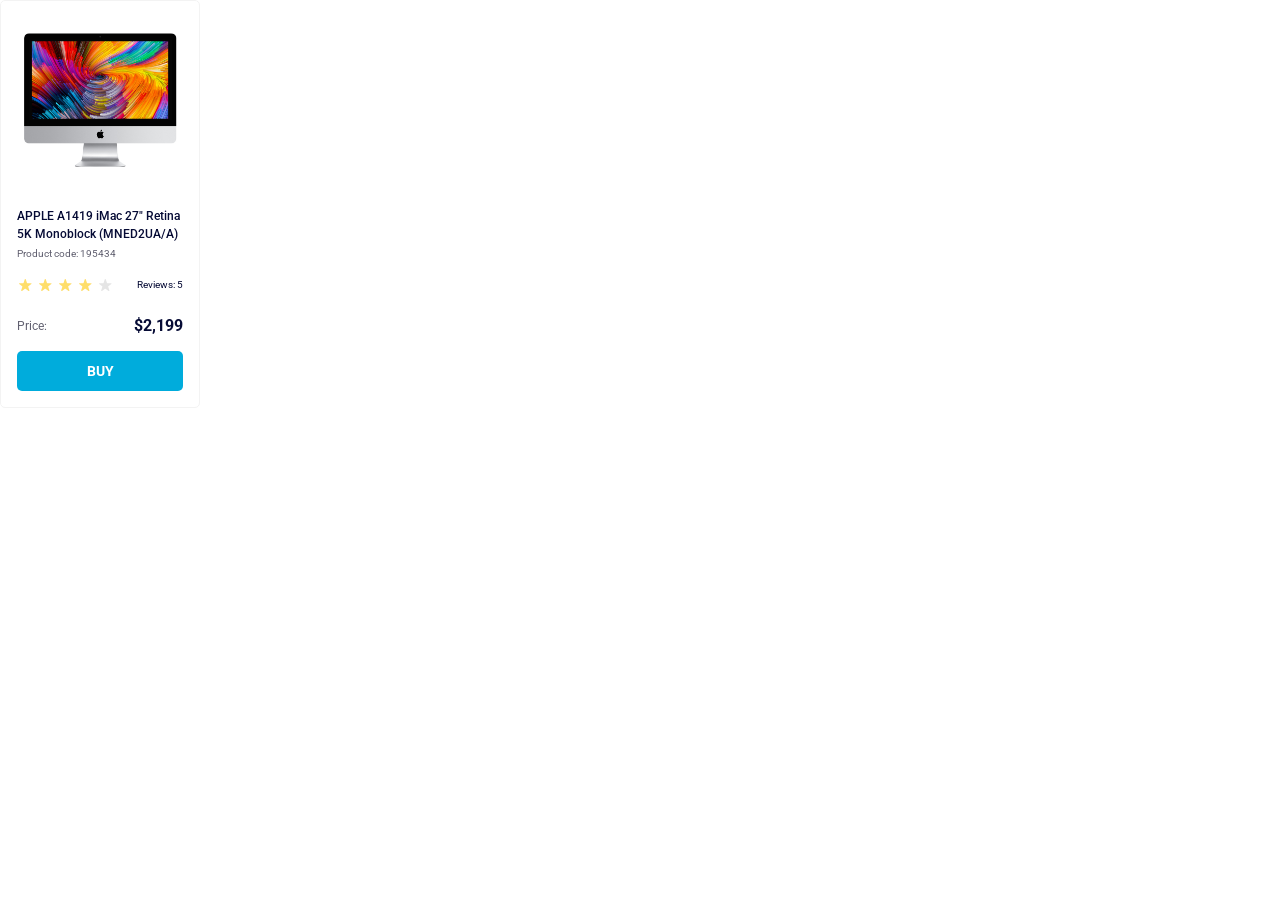
<file: index.html>
<!doctype html><html lang="en"><head><meta charset="utf-8"><meta name="viewport" content="width=device-width, initial-scale=1.0"><title>Product cards</title><link rel="preconnect" href="https://fonts.googleapis.com"><link rel="preconnect" href="https://fonts.gstatic.com"><link href="https://fonts.googleapis.com/css2?family=Cinzel:wght@400..900&family=Roboto:ital,wght@0,100..900;1,100..900&display=swap" rel="stylesheet"><link rel="stylesheet" href="index.48bc9ea3.css"></head><body> <div class="card" data-qa="card"> <img src="imac.202c52ff.jpeg" alt="card image" class="card__image"> <h1 class="card__name"> APPLE A1419 iMac 27" Retina 5K Monoblock (MNED2UA/A) </h1> <div class="card__code">Product code: 195434</div> <div class="card__reviews"> <div class="stars stars--4"> <div class="stars__star"></div> <div class="stars__star"></div> <div class="stars__star"></div> <div class="stars__star"></div> <div class="stars__star"></div> </div> Reviews: 5 </div> <div class="card__price"> Price: <div class="card__price-value">$2,199</div> </div> <a href="#" data-qa="hover" class="card__button"> Buy </a> </div> </body></html>
</file>
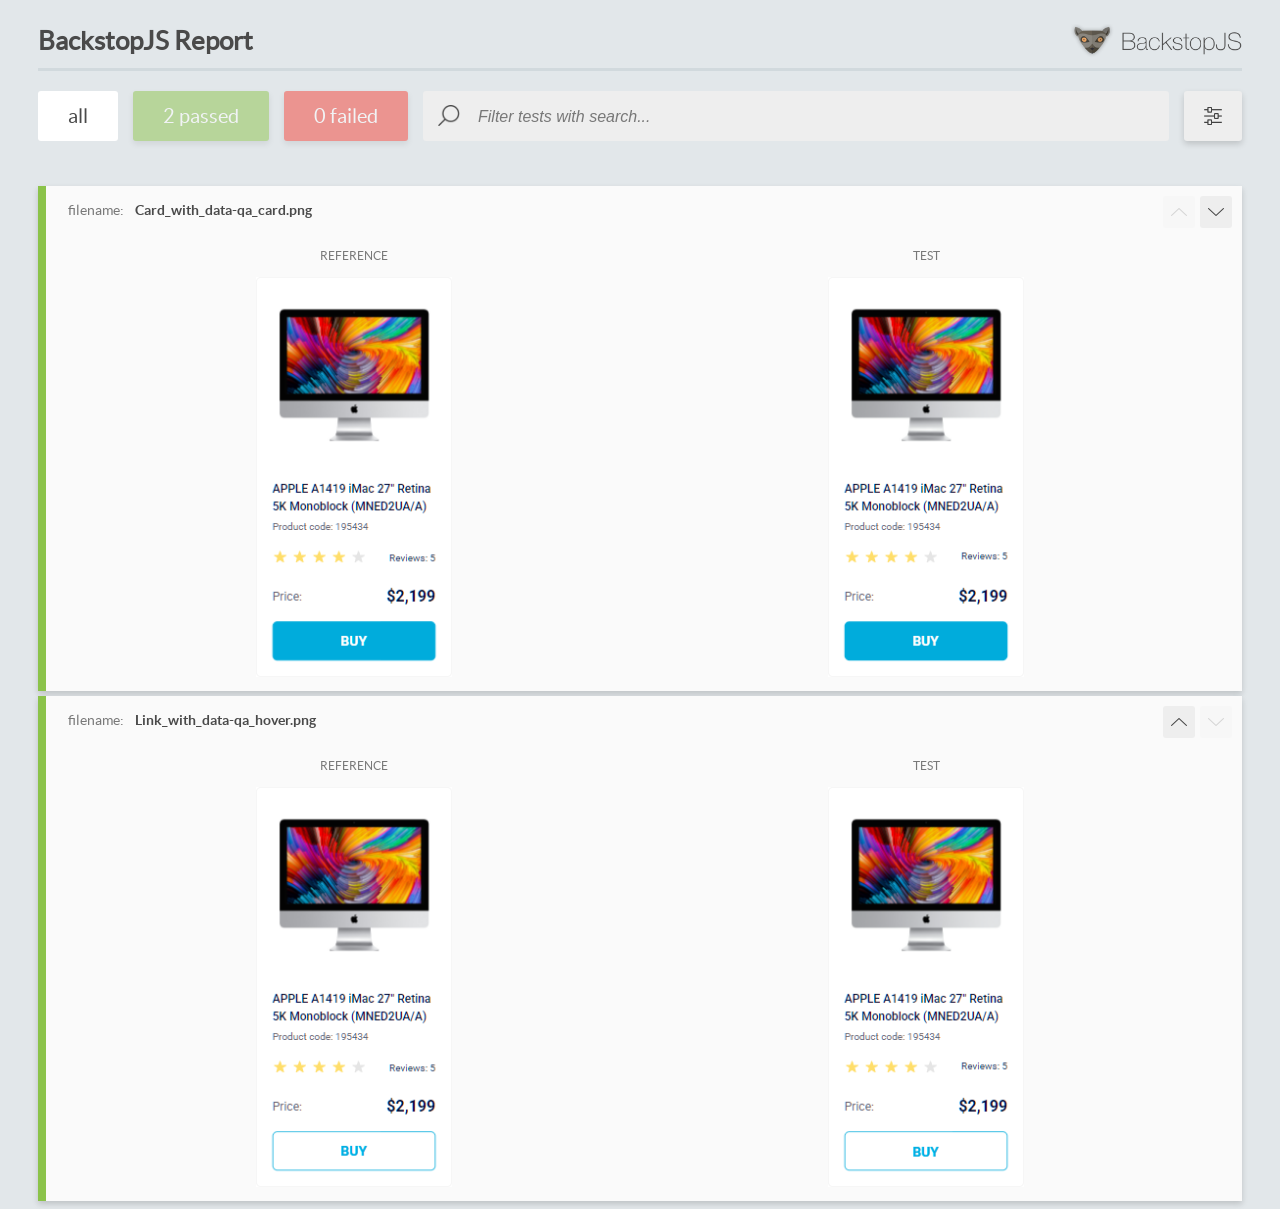
<file: report/html_report/index.html>
<!DOCTYPE html>
<html>
  <head>
    <meta charset="utf-8">
    <!-- Disable Cache -->
    <meta http-equiv="Cache-Control" content="no-cache, no-store, must-revalidate">
    <meta http-equiv="Pragma" content="no-cache">
    <meta http-equiv="Expires" content="0">

    <title>BackstopJS Report</title>

    <style>
      @font-face {
          font-family: 'latoregular';
          src: url('./assets/fonts/lato-regular-webfont.woff2') format('woff2'),
              url('./assets/fonts/lato-regular-webfont.woff') format('woff');
          font-weight: 400;
          font-style: normal;
      }
      @font-face {
          font-family: 'latobold';
          src: url('./assets/fonts/lato-bold-webfont.woff2') format('woff2'),
              url('./assets/fonts/lato-bold-webfont.woff') format('woff');
          font-weight: 700;
          font-style: normal;
      }

      .ReactModal__Body--open {
          overflow: hidden;
      }
      .ReactModal__Body--open .header {
        display: none;
      }

    </style>
  </head>
  <body style="background-color: #E2E7EA">
    <div id="root">

    </div>
    <script>
      function report (report) { // eslint-disable-line no-unused-vars
        window.tests = report;
      }
    </script>
    <script src="config.js"></script>
    <script src="index_bundle.js"></script>
  </body>
</html>
</file>
<file: index.48bc9ea3.css>
html{font-family:Roboto,sans-serif;font-style:normal;font-weight:400}body{margin:0}.card{box-sizing:border-box;background-color:#fff;border:1px solid #f3f3f3;border-radius:5px;width:200px;height:408px}.card__image{margin-top:32px;width:160px;height:134px;margin-inline:19px}.card__name{color:#060b35;margin-top:36px;margin-bottom:0;margin-inline:16px;font-size:12px;font-weight:500;line-height:18px}.card__code{color:#616070;margin-top:4px;margin-inline:16px;font-size:10px;line-height:14px}.card__reviews{color:#060b35;margin-top:16px;justify-content:space-between;align-items:center;margin-inline:16px;font-size:10px;line-height:14px;display:flex}.card__price{color:#616070;margin-top:24px;justify-content:space-between;margin-inline:16px;font-size:12px;line-height:18px;display:flex}.card__price-value{color:#060b35;font-size:16px;font-weight:700;line-height:18px}.card__button{box-sizing:border-box;text-transform:uppercase;color:#fff;cursor:pointer;background-color:#00acdc;border-radius:5px;justify-content:center;width:166px;height:40px;margin:16px;font-size:14px;font-weight:700;line-height:40px;text-decoration:none;display:flex}.card__button:hover{color:#00acdc;background-color:#fff;border:1px solid #00acdc}.stars{display:flex}.stars__star{background-image:url(star.822d561e.svg);background-position:50%;background-repeat:no-repeat;width:16px;height:16px}.stars__star:not(:first-child){margin-left:4px}.stars__star:nth-child(-n+4){background-image:url(star-active.edda4c43.svg)}
/*# sourceMappingURL=index.48bc9ea3.css.map */
</file>
